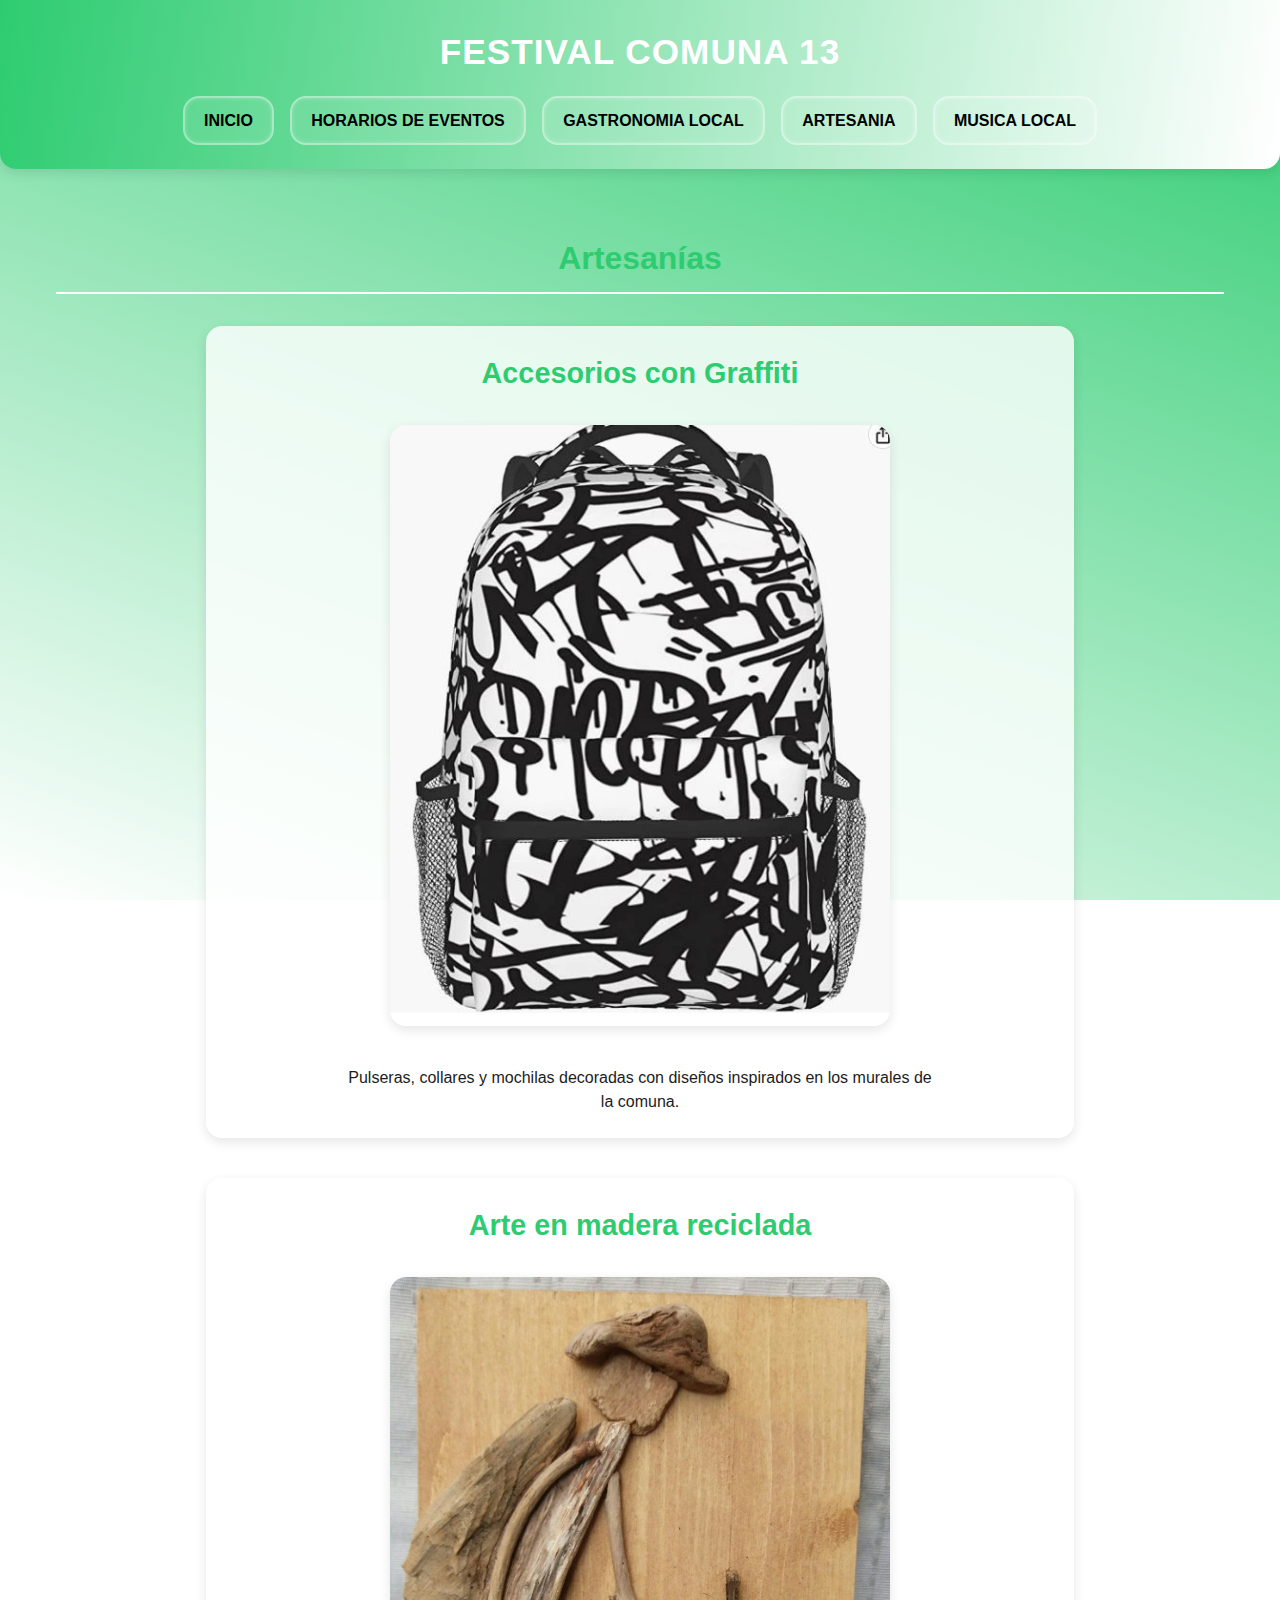
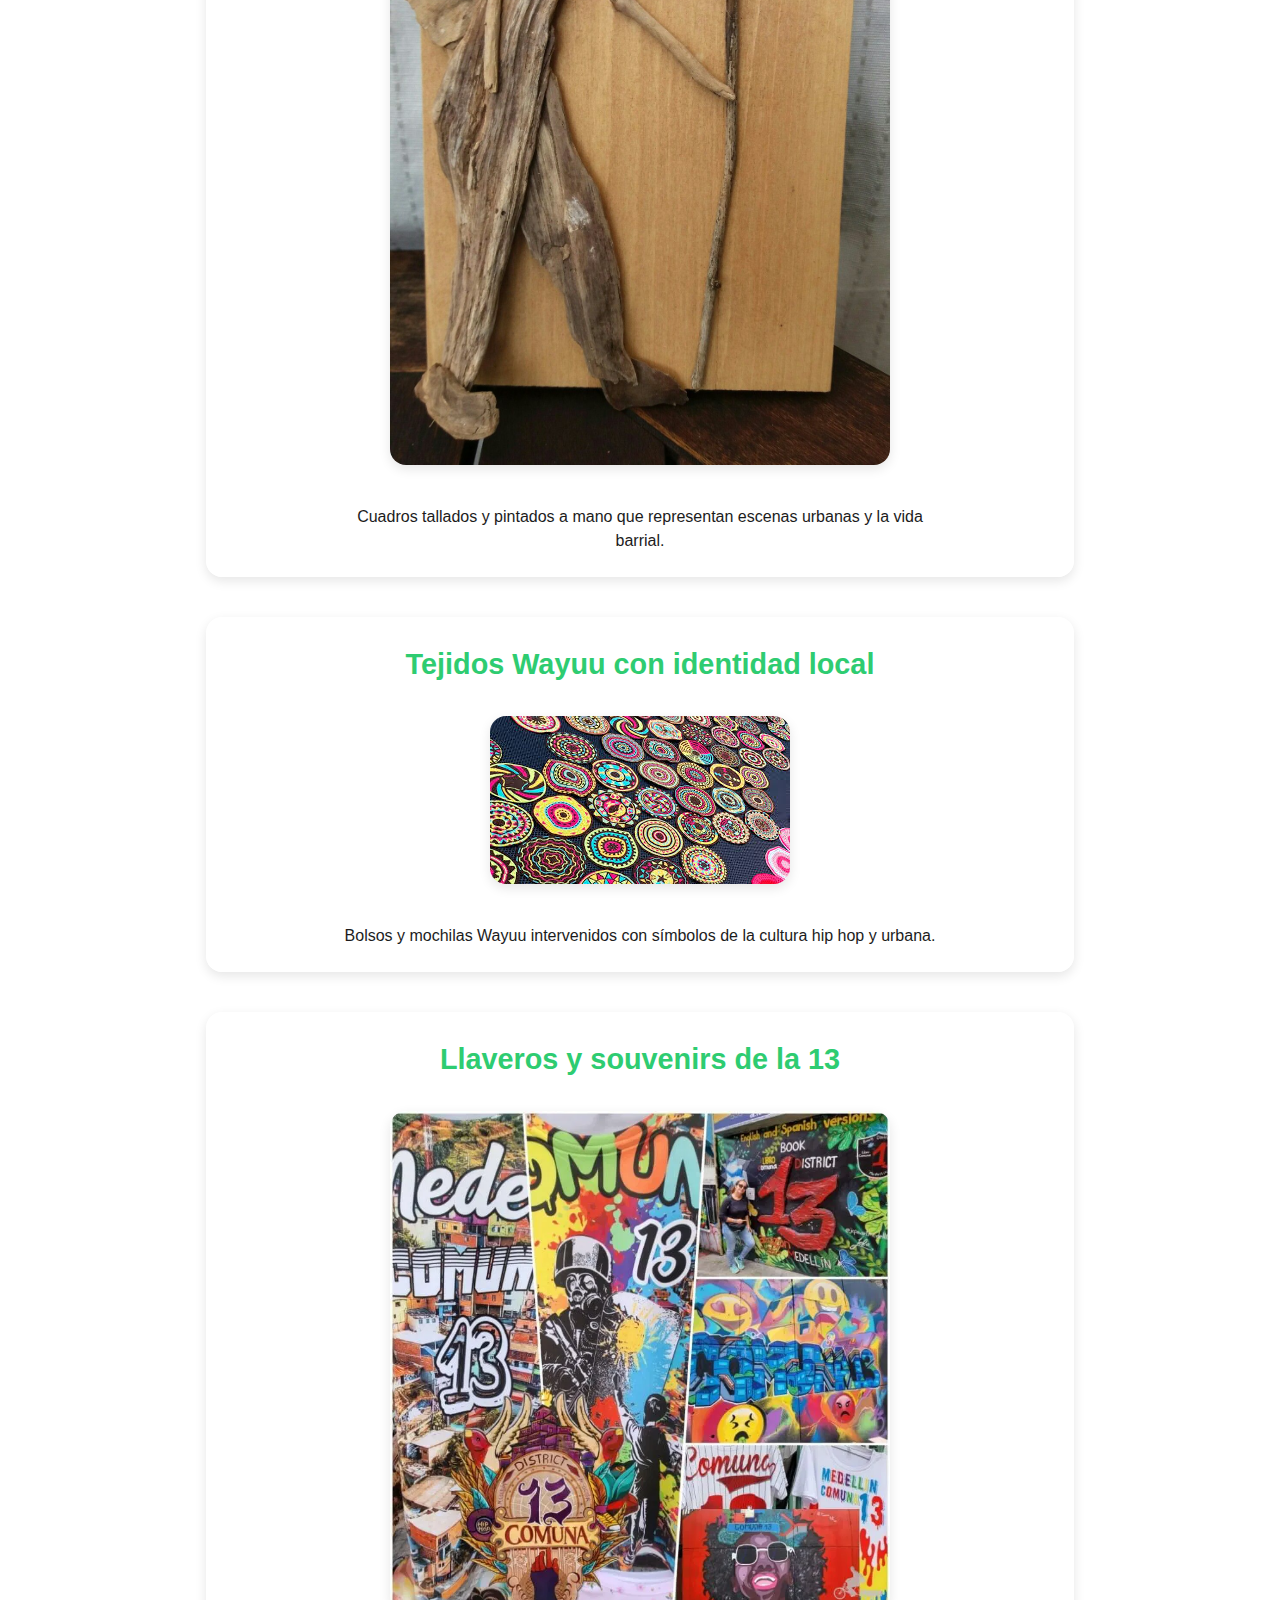
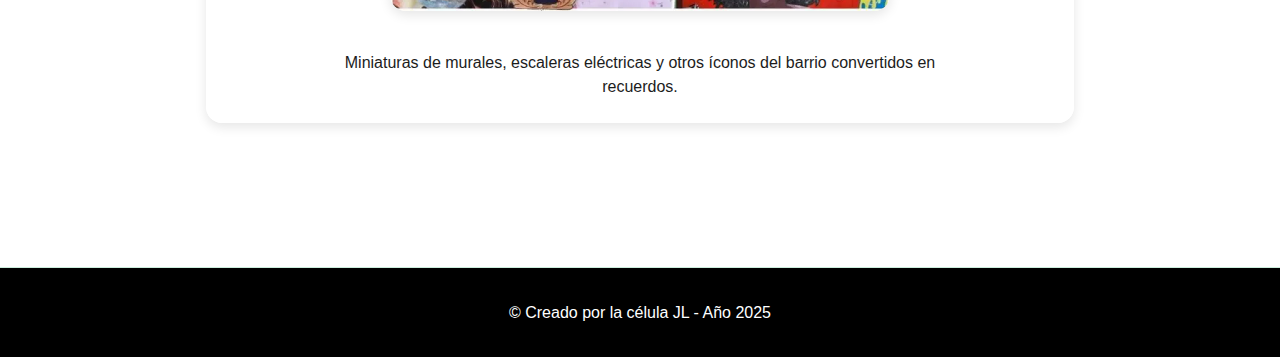
<file: Crafts.html>
<!DOCTYPE html>
<html lang="es">
<head>
  <meta charset="UTF-8" />
  <meta name="viewport" content="width=device-width, initial-scale=1" />
  <title>Artesanía - Comuna 13</title>
  <link rel="stylesheet" href="style.css" />
</head>
<body class="body">

  <header class="header">
    <h1 class="header__title">FESTIVAL COMUNA 13</h1>
    <nav class="nav">
      <ul class="nav__list">
        <li class="nav__item"><a class="nav__link" href="index.html">INICIO</a></li>
        <li class="nav__item"><a class="nav__link" href="schedule.html">HORARIOS DE EVENTOS</a></li>
        <li class="nav__item"><a class="nav__link" href="Food.html">GASTRONOMIA LOCAL</a></li>
        <li class="nav__item"><a class="nav__link" href="Crafts.html">ARTESANIA</a></li>
        <li class="nav__item"><a class="nav__link" href="Music.html">MUSICA LOCAL</a></li>
      </ul>
    </nav>
  </header>

  <main class="main">
    <h2 class="main__subtitulo">Artesanías</h2>
    <section class="crafts">
      <div class="crafts__list">

        <article class="craft">
          <h2 class="craft__name">Accesorios con Graffiti</h2>
          <div class="craft__media">
            <img class="craft__image" src="Pics/BolsoGraf.webp" alt="Accesorios de graffiti" />
          </div>
          <p class="craft__description">Pulseras, collares y mochilas decoradas con diseños inspirados en los murales de la comuna.</p>
        </article>

        <article class="craft">
          <h2 class="craft__name">Arte en madera reciclada</h2>
          <div class="craft__media">
            <img class="craft__image" src="Pics/madera.jpg" alt="Arte en madera reciclada" />
          </div>
          <p class="craft__description">Cuadros tallados y pintados a mano que representan escenas urbanas y la vida barrial.</p>
        </article>

        <article class="craft">
          <h2 class="craft__name">Tejidos Wayuu con identidad local</h2>
          <div class="craft__media">
            <img class="craft__image" src="Pics/Wayuu.jpeg" alt="Tejidos Wayuu urbanos" />
          </div>
          <p class="craft__description">Bolsos y mochilas Wayuu intervenidos con símbolos de la cultura hip hop y urbana.</p>
        </article>

        <article class="craft">
          <h2 class="craft__name">Llaveros y souvenirs de la 13</h2>
          <div class="craft__media">
            <img class="craft__image" src="Pics/Souvenirs.webp" alt="Souvenirs de la Comuna 13" />
          </div>
          <p class="craft__description">Miniaturas de murales, escaleras eléctricas y otros íconos del barrio convertidos en recuerdos.</p>
        </article>

      </div>
    </section>
  </main>

  <footer class="footer">
    <p class="footer__text">&copy; Creado por la célula JL - Año 2025</p>
  </footer>

</body>
</html>
</file>
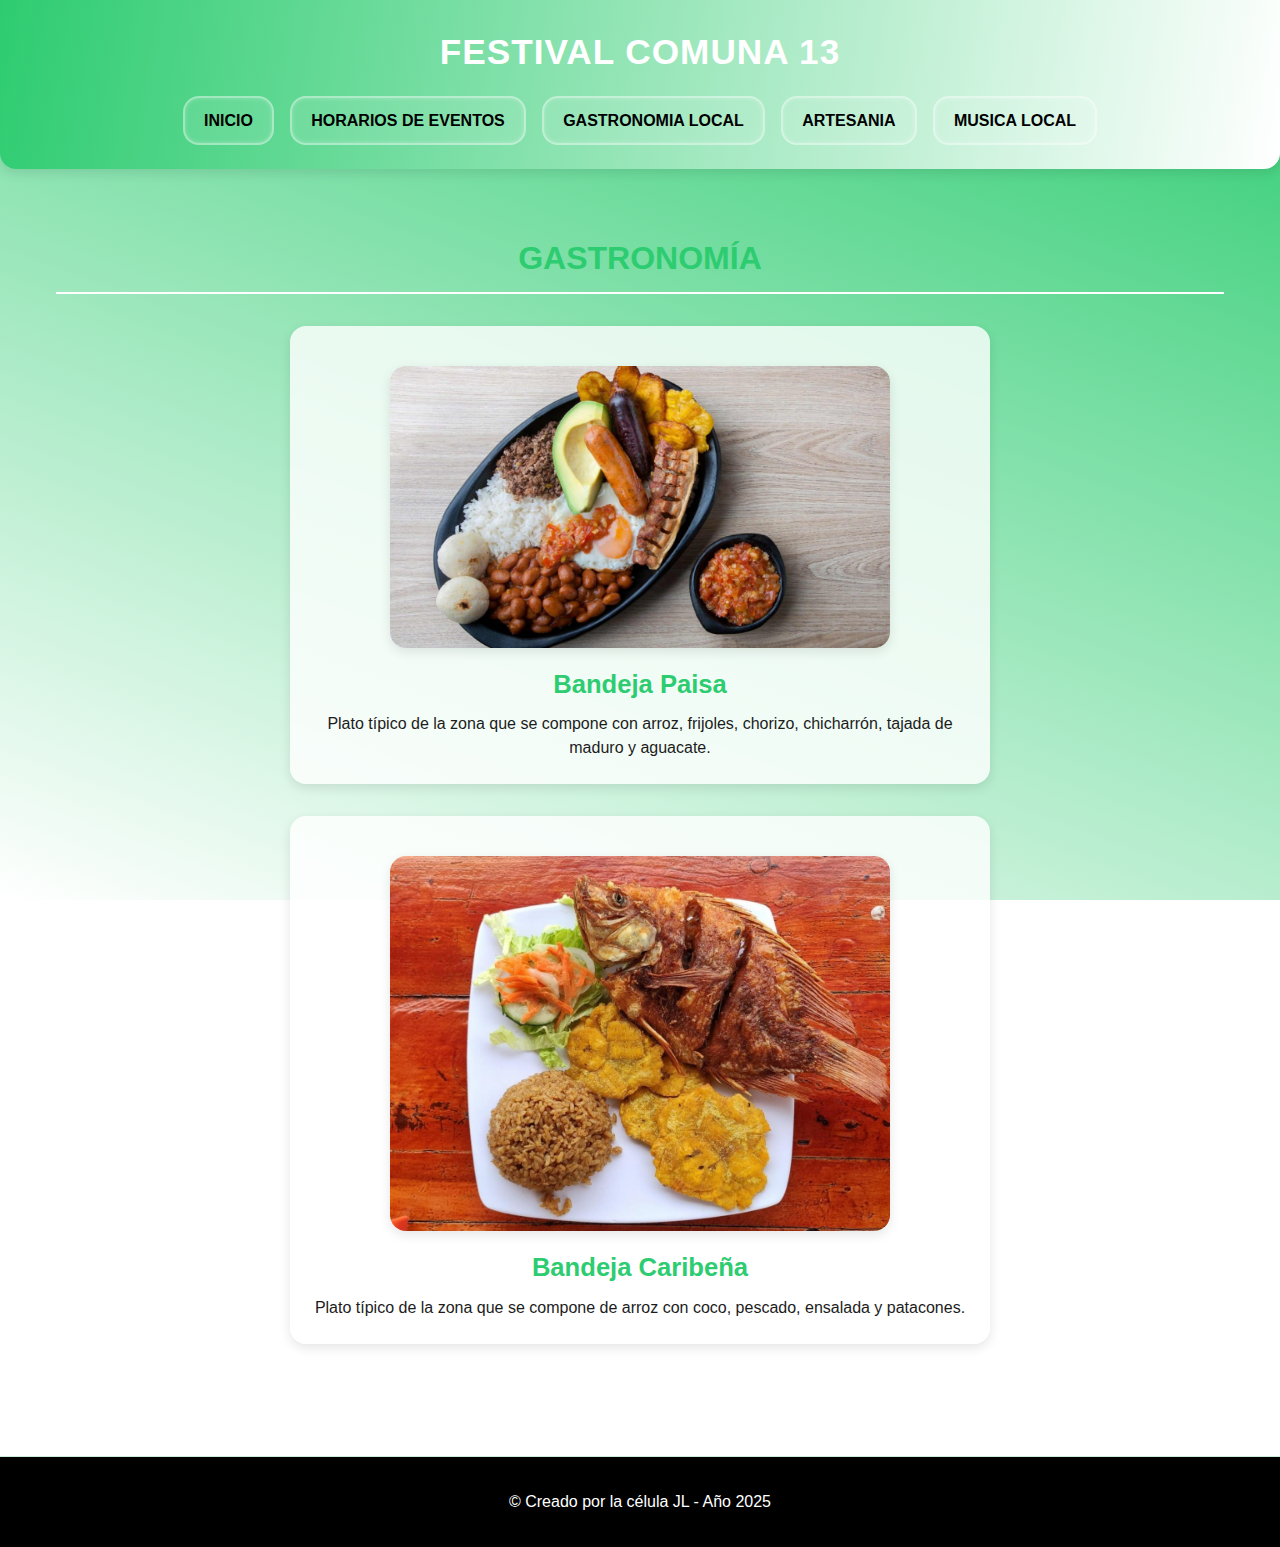
<file: Food.html>
<!DOCTYPE html>
<html lang="es">
<head>
    <meta charset="UTF-8" />
    <meta name="viewport" content="width=device-width, initial-scale=1" />
    <title>GASTRONOMIA</title>
    <link rel="stylesheet" href="style.css" />
</head>
<body class="body">

    <header class="header">
        <h1 class="header__title">FESTIVAL COMUNA 13</h1>
        <nav class="nav">
            <ul class="nav__list">
                <li class="nav__item"><a class="nav__link" href="index.html">INICIO</a></li>
                <li class="nav__item"><a class="nav__link" href="schedule.html">HORARIOS DE EVENTOS</a></li>
                <li class="nav__item"><a class="nav__link" href="Food.html">GASTRONOMIA LOCAL</a></li>
                <li class="nav__item"><a class="nav__link" href="Crafts.html">ARTESANIA</a></li>
                <li class="nav__item"><a class="nav__link" href="Music.html">MUSICA LOCAL</a></li>
            </ul>
        </nav>
    </header>

    <main class="main">
        <h2 class="main__subtitulo">GASTRONOMÍA</h2>
        <section class="card">

            <article class="card__item">
                <div class="card__media">
                    <img class="card__imagen" src="Pics/Paisa.jpg" alt="Bandeja Paisa" />
                </div>
                <h2 class="card__subtitulo">Bandeja Paisa</h2>
                <p class="card__descripcion">Plato típico de la zona que se compone con arroz, frijoles, chorizo, chicharrón, tajada de maduro y aguacate.</p>
            </article>

            <article class="card__item">
                <div class="card__media">
                    <img class="card__imagen" src="Pics/bandejaCari.jpg" alt="Bandeja Caribeña" />
                </div>
                <h2 class="card__subtitulo">Bandeja Caribeña</h2>
                <p class="card__descripcion">Plato típico de la zona que se compone de arroz con coco, pescado, ensalada y patacones.</p>
            </article>

        </section>
    </main>

    <footer class="footer">
        <p class="footer__text">&copy; Creado por la célula JL - Año 2025</p>
    </footer>
    
</body>
</html>
</file>
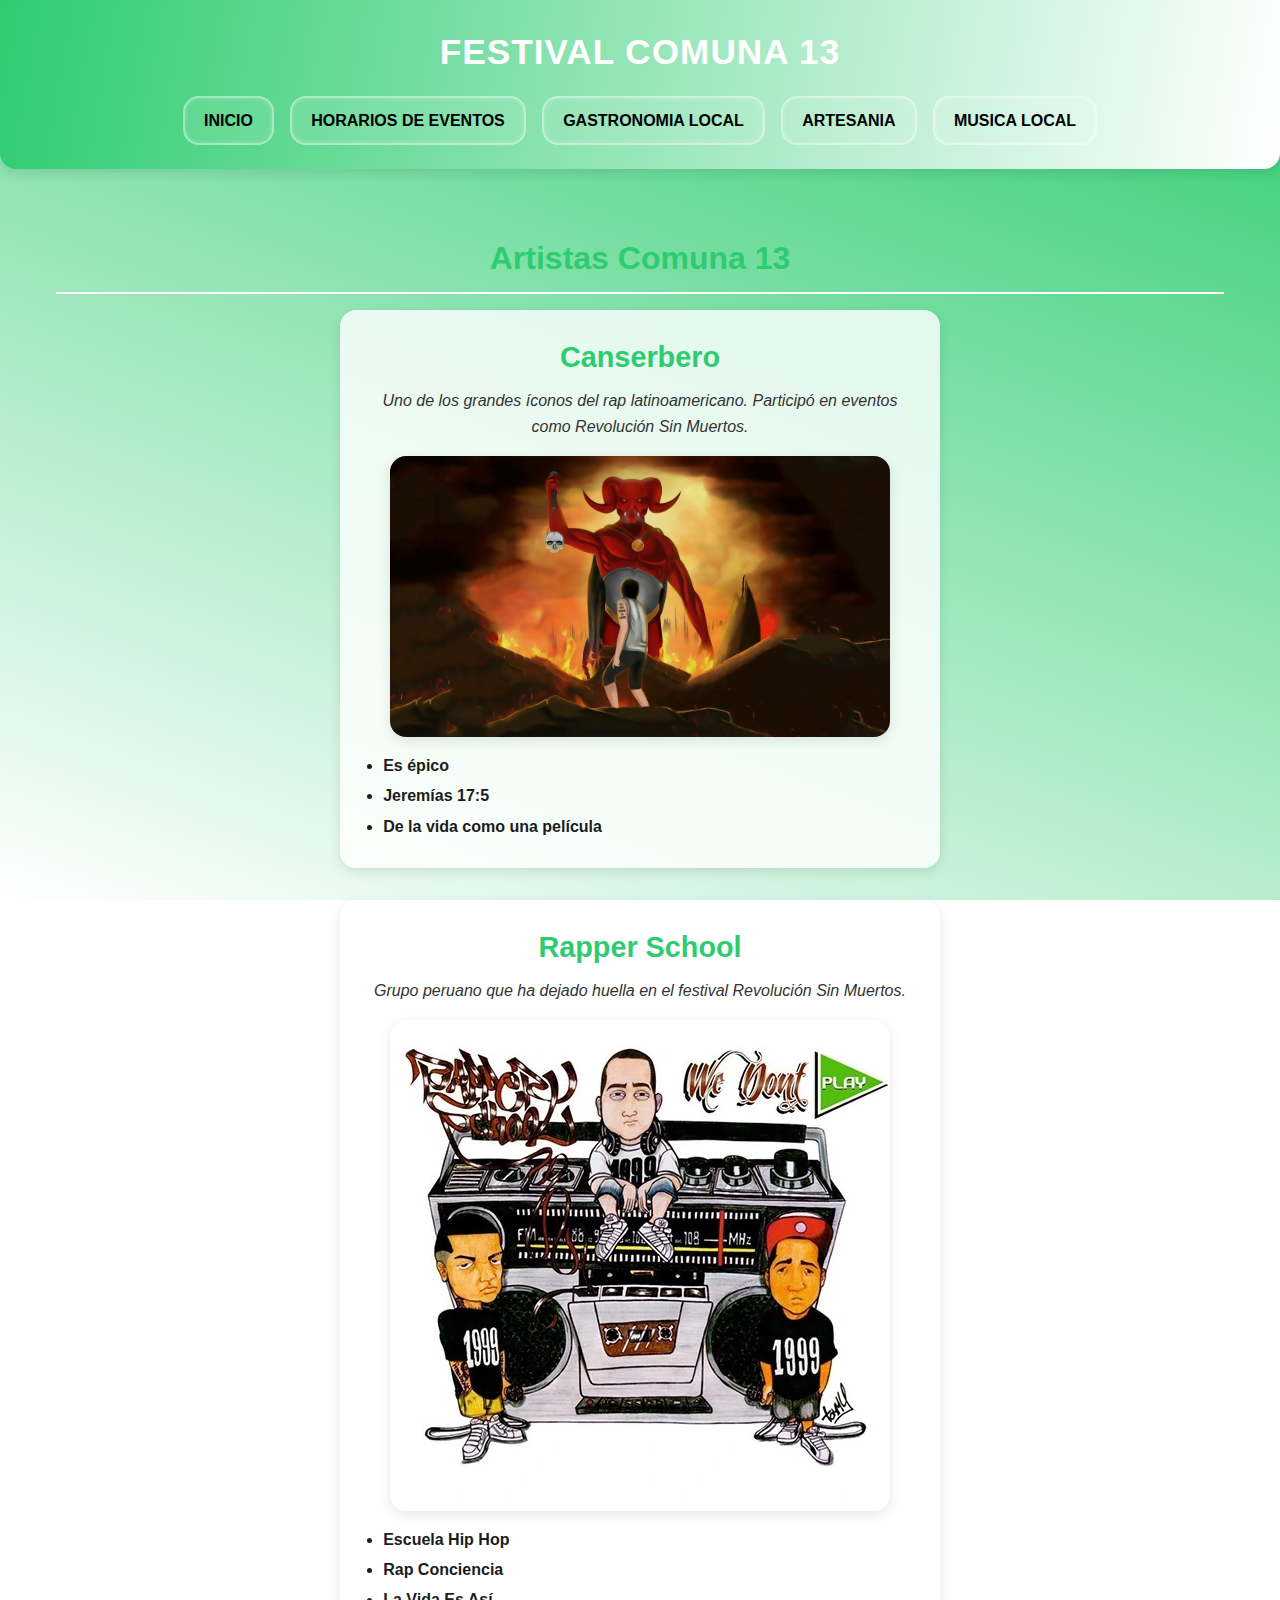
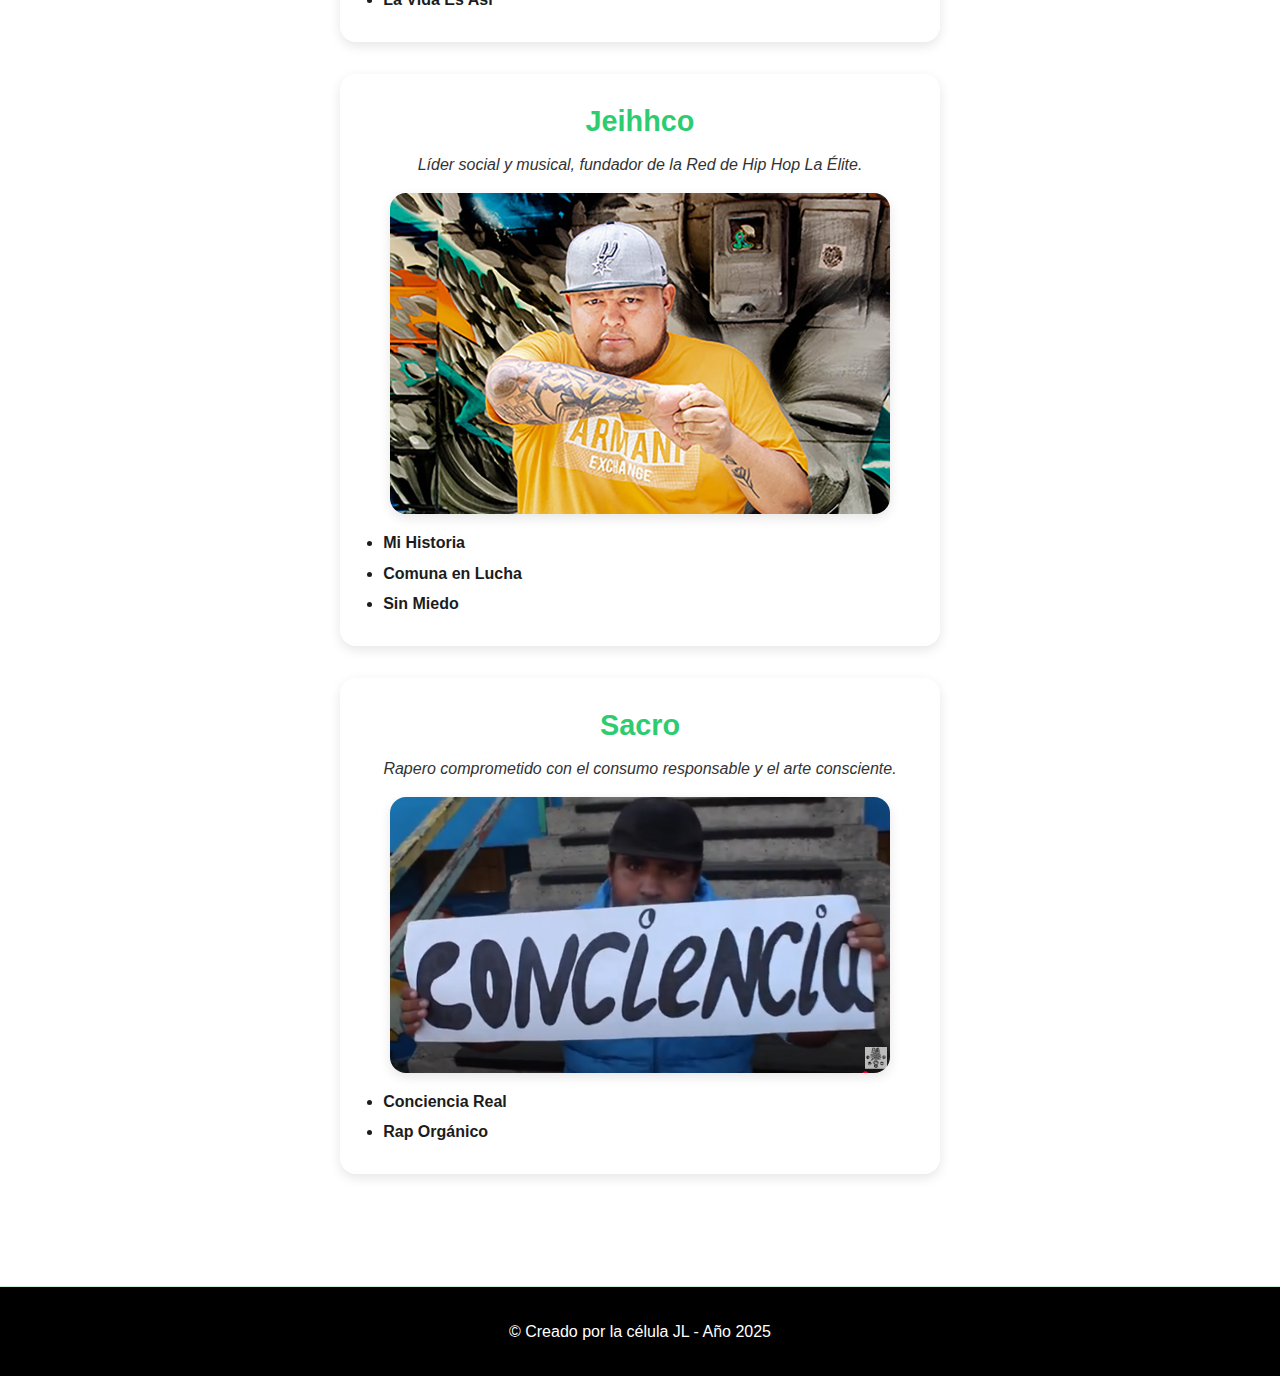
<file: Music.html>
<!DOCTYPE html>
<html lang="es">
<head>
  <meta charset="UTF-8" />
  <meta name="viewport" content="width=device-width, initial-scale=1" />
  <title>Music - Comuna 13</title>
  <link rel="stylesheet" href="style.css" />
</head>
<body class="body">

  <header class="header">
    <h1 class="header__title">FESTIVAL COMUNA 13</h1>
    <nav class="nav">
      <ul class="nav__list">
        <li class="nav__item"><a class="nav__link" href="index.html">INICIO</a></li>
        <li class="nav__item"><a class="nav__link" href="schedule.html">HORARIOS DE EVENTOS</a></li>
        <li class="nav__item"><a class="nav__link" href="Food.html">GASTRONOMIA LOCAL</a></li>
        <li class="nav__item"><a class="nav__link" href="Crafts.html">ARTESANIA</a></li>
        <li class="nav__item"><a class="nav__link" href="Music.html">MUSICA LOCAL</a></li>
      </ul>
    </nav>
  </header>

  <main class="main">
    <section class="music">
      <h2 class="main__subtitulo">Artistas Comuna 13</h2>
      <div class="music__list">

        <article class="artist">
          <h2 class="artist__name">Canserbero</h2>
          <p class="artist__bio">Uno de los grandes íconos del rap latinoamericano. Participó en eventos como Revolución Sin Muertos.</p>
          <div class="artist__media">
            <img class="artist__image" src="Pics/EsEpico.jpg" alt="Canserbero - Es épico" />
          </div>
          <ul class="artist__songs">
            <li class="artist__song">Es épico</li>
            <li class="artist__song">Jeremías 17:5</li>
            <li class="artist__song">De la vida como una película</li>
          </ul>
        </article>

        <article class="artist">
          <h2 class="artist__name">Rapper School</h2>
          <p class="artist__bio">Grupo peruano que ha dejado huella en el festival Revolución Sin Muertos.</p>
          <div class="artist__media">
            <img class="artist__image" src="Pics/EscuelaHipHop.webp" alt="Rapper School - Escuela Hip Hop" />
          </div>
          <ul class="artist__songs">
            <li class="artist__song">Escuela Hip Hop</li>
            <li class="artist__song">Rap Conciencia</li>
            <li class="artist__song">La Vida Es Así</li>
          </ul>
        </article>

        <article class="artist">
          <h2 class="artist__name">Jeihhco</h2>
          <p class="artist__bio">Líder social y musical, fundador de la Red de Hip Hop La Élite.</p>
          <div class="artist__media">
            <img class="artist__image" src="Pics/Jeihhco.jpg" alt="Jeihhco - Comuna en Lucha" />
          </div>
          <ul class="artist__songs">
            <li class="artist__song">Mi Historia</li>
            <li class="artist__song">Comuna en Lucha</li>
            <li class="artist__song">Sin Miedo</li>
          </ul>
        </article>

        <article class="artist">
          <h2 class="artist__name">Sacro</h2>
          <p class="artist__bio">Rapero comprometido con el consumo responsable y el arte consciente.</p>
          <div class="artist__media">
            <img class="artist__image" src="Pics/SacroCons.png" alt="Sacro - Conciencia Real" />
          </div>
          <ul class="artist__songs">
            <li class="artist__song">Conciencia Real</li>
            <li class="artist__song">Rap Orgánico</li>
          </ul>
        </article>

      </div>
    </section>
  </main>

  <footer class="footer">
    <p class="footer__text">&copy; Creado por la célula JL - Año 2025</p>
  </footer>

</body>
</html>
</file>
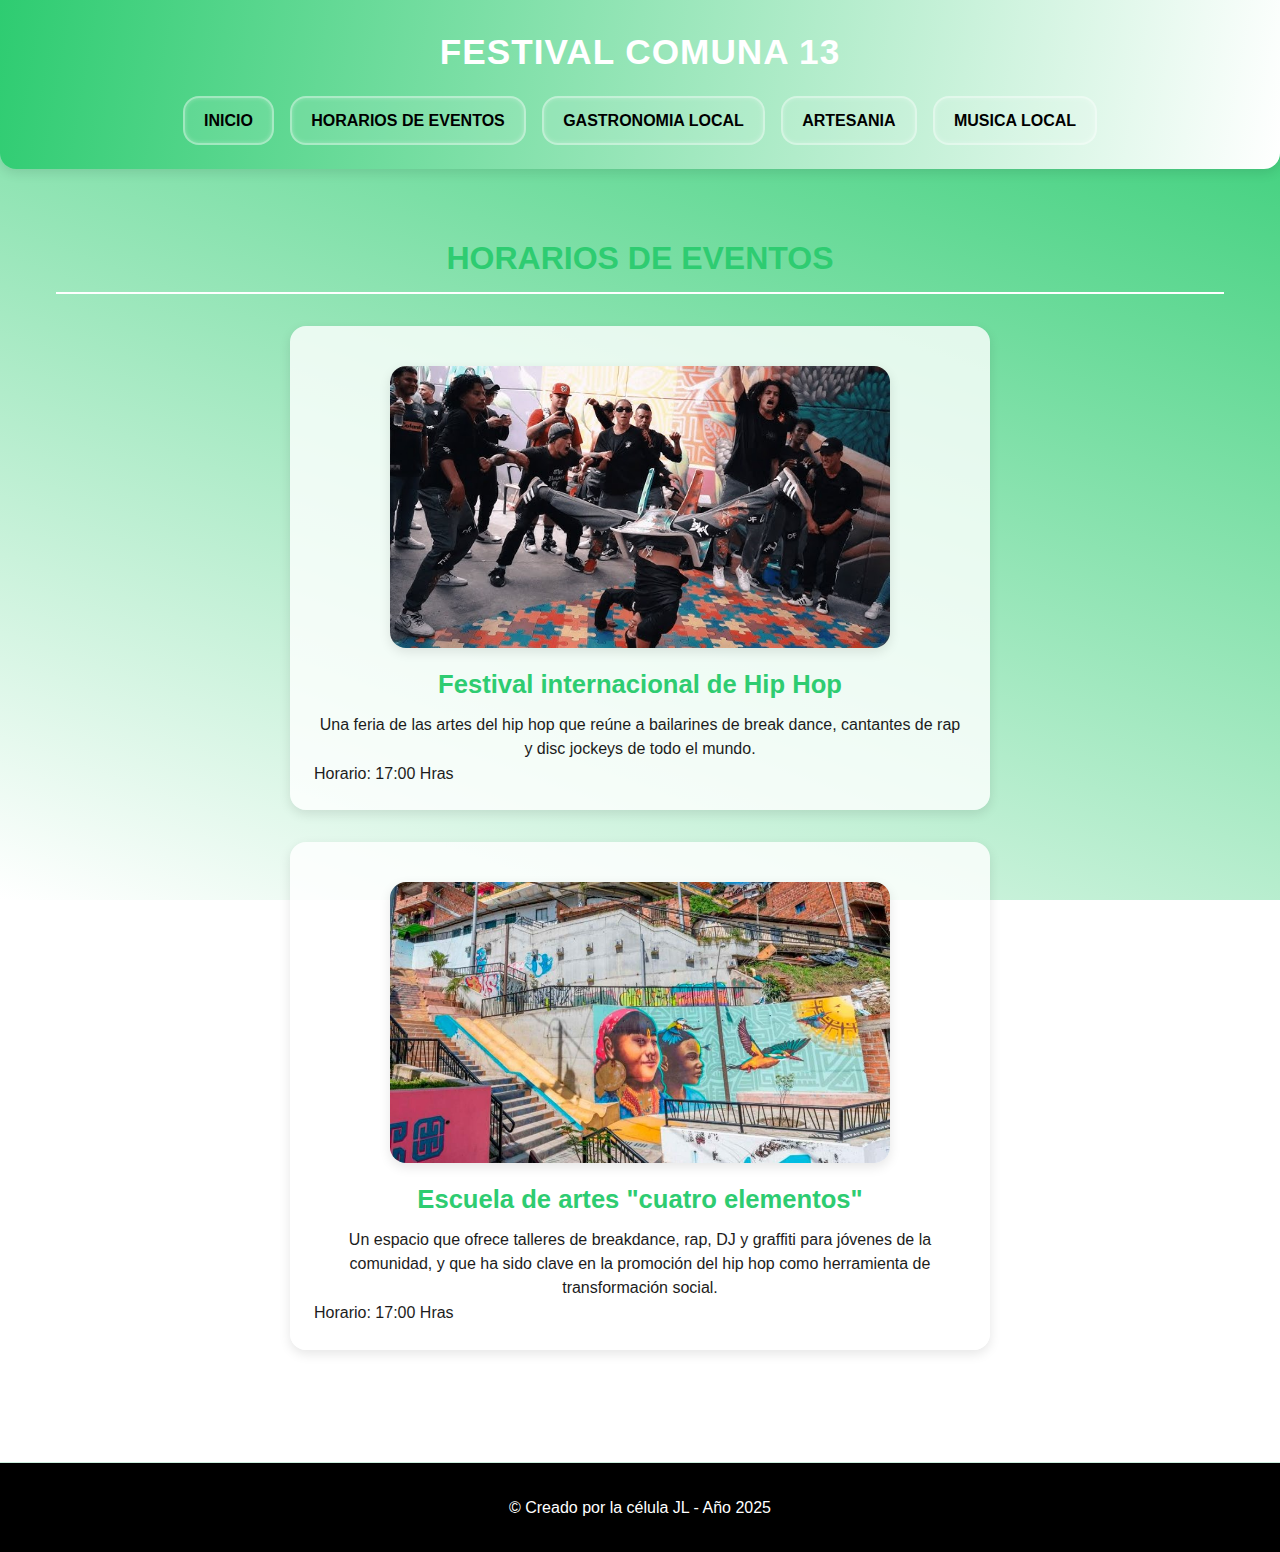
<file: schedule.html>
<!DOCTYPE html>
<html lang="es">
<head>
    <meta charset="UTF-8">
    <meta name="viewport" content="width=device-width, initial-scale=1.0">
    <title>HORARIOS</title>
    <link rel="stylesheet" href="style.css">
</head>
<body class="body">

    <header class="header">
        <h1 class="header__title">FESTIVAL COMUNA 13</h1>
            <nav class="nav">
                <ul class="nav__list">
                    <li class="nav__item">
                    <a class="nav__link" href="index.html">INICIO</a>
                    </li>
                    <li class="nav__item">
                    <a class="nav__link" href="schedule.html">HORARIOS DE EVENTOS</a>
                    </li>
                    <li class="nav__item">
                    <a class="nav__link" href="Food.html">GASTRONOMIA LOCAL</a>
                    </li>
                    <li class="nav__item">
                    <a class="nav__link" href="Crafts.html">ARTESANIA</a>
                    </li>
                    <li class="nav__item">
                    <a class="nav__link" href="Music.html">MUSICA LOCAL</a>
                    </li>
                </ul>
            </nav>
    </header>

    <main class="main">
        <h2 class="main__subtitulo">HORARIOS DE EVENTOS</h2>
        <section class="card">
            <div class="card__item">
                <div class="card__media">
                <img class="card__imagen" src="Pics/baile.jpg" alt="festival internacional de hip hop">
                </div>

                <h2 class="card__subtitulo">Festival internacional de Hip Hop</h2>
                <p class="card__descripcion"> Una feria de las artes del hip hop que reúne a bailarines de break dance, cantantes de rap y disc jockeys de todo el mundo.
                </p>
                <p class="card__horario">Horario: 17:00 Hras</p>
            </div>

            <div class="card__item">
                <div class="card__media">
                <img class="card__imagen" src="Pics/Escuela.jpg" alt="Escuela de artes">
                </div>
                <h2 class="card__subtitulo">Escuela de artes "cuatro elementos"</h2>
                <p class="card__descripcion"> 
                    Un espacio que ofrece talleres de breakdance, rap, DJ y graffiti para jóvenes de la comunidad, y que ha sido clave en la promoción del hip hop como herramienta de transformación social.
                </p>
                <p class="card__horario">Horario: 17:00 Hras</p>
            </div>
        </section>
    </main>

  <footer class="footer">
      <p class="footer__text">&copy; Creado por la célula JL - Año 2025</p>
  </footer>
    
</body>
</html>
</file>
<file: style.css>
:root {
  --color-principal: #2ecc71;
  --color-secundario: #ffffff;
  --color-fondo: #ffffff;
  --color-texto: #1c1c1c;
  --color-footer:rgb(0, 0, 0);
  --gradiente: linear-gradient(200deg, var(--color-principal), var(--color-secundario));
  --gradiente2: linear-gradient(100deg, var(--color-principal), var(--color-secundario));
  --sombra: 0 4px 12px rgba(0, 0, 0, 0.1);
  --sombra-suave: 0 2px 8px rgba(0, 0, 0, 0.05);
  --radio: 16px;
  --transicion: all 0.3s ease;
  --max-width: 1200px;
  --padding-contenido: 2rem;
  --borde-nav: 2px solid rgba(255, 255, 255, 0.4);
}

* {
  box-sizing: border-box;
  margin: 0;
  padding: 0;
}

body {
  font-family: 'Segoe UI', sans-serif;
  background: var(--gradiente);
  color: var(--color-texto);
  line-height: 1.6;
  background-attachment: fixed;
  background-size: cover;
  background-repeat: no-repeat;
}

a {
  text-decoration: none;
  color: inherit;
}

img {
  max-width: 100%;
  display: block;
  border-radius: var(--radio);
  box-shadow: var(--sombra-suave);
}

.nav__list {
  display: flex;
  justify-content: center;
  gap: 1rem;
  padding: 0;
  margin: 0;
  list-style: none;
  overflow-x: auto;
}

.nav__item {
}

.nav__link {
  display: inline-block;
  padding: 0.6rem 1.2rem;
  color: black;
  background-color: rgba(255, 255, 255, 0.1);
  border: 2px solid rgba(255, 255, 255, 0.4);
  border-radius: var(--radio);
  font-weight: 600;
  white-space: nowrap;
  transition: var(--transicion);
  box-shadow: inset 0 0 4px rgba(255, 255, 255, 0.3);
}

.nav__link:hover {
  color: var(--color-secundario);
  transform: scale(1.05);
  box-shadow: 0 0 10px rgba(0, 0, 0, 0.15);
}

.main__section {
  background-color: #f8fff9;
  border-radius: var(--radio);
  box-shadow: var(--sombra);
  padding: 2rem;
  margin-bottom: 2.5rem;
  border: 1px solid #d9f5e4;
  transition: var(--transicion);
}

.main__section:hover {
  transform: translateY(-4px);
  box-shadow: 0 8px 20px rgba(0, 0, 0, 0.1);
}

.main__subtitulo {
  text-align: center;
  color: var(--color-principal);
  font-size: 2rem;
  margin-bottom: 1rem;
  border-bottom: 2px solid var(--color-secundario);
  padding-bottom: 0.5rem;
}

body {
  font-family: 'Segoe UI', sans-serif;
  background: var(--gradiente);
  color: var(--color-texto);
  line-height: 1.6;
  background-attachment: fixed;
  background-size: cover;
  background-repeat: no-repeat;
  margin: 0;
  padding: 0;
}

.header {
  background: var(--gradiente2);
  padding: 1.5rem 1rem;
  box-shadow: var(--sombra);
  border-bottom-left-radius: var(--radio);
  border-bottom-right-radius: var(--radio);
  margin-bottom: 2rem;
}


.header {
  background: var(--gradiente2);
  padding: 1.5rem 1rem;
  box-shadow: var(--sombra);
  border-bottom-left-radius: var(--radio);
  border-bottom-right-radius: var(--radio);
}

.header__title {
  text-align: center;
  color: #fff;
  font-size: 2.2rem;
  font-weight: 700;
  letter-spacing: 1px;
  margin-bottom: 1rem;
}

.header__nav {
  display: flex;
  justify-content: center;
  flex-wrap: nowrap;
  overflow-x: auto;
  gap: 1.5rem;
  padding-bottom: 0.5rem;
}

.header__link {
  color: #fff;
  padding: 0.6rem 1.2rem;
  background-color: rgba(255, 255, 255, 0.1);
  border-radius: var(--radio);
  border: var(--borde-nav);
  font-weight: 500;
  white-space: nowrap;
  transition: var(--transicion);
  box-shadow: inset 0 0 4px rgba(255, 255, 255, 0.3);
}

.header__link:hover {
  background-color: #fff;
  color: var(--color-secundario);
  transform: scale(1.05);
  box-shadow: 0 0 10px rgba(0, 0, 0, 0.15);
}

.main {
  padding: var(--padding-contenido) 1rem;
  max-width: var(--max-width);
  margin: 0 auto;
}

.main__section {
  background-color: #f8fff9;
  border-radius: var(--radio);
  box-shadow: var(--sombra);
  padding: 2rem;
  margin-bottom: 2.5rem;
  transition: var(--transicion);
  border: 1px solid #d9f5e4;
}

.main__section:hover {
  transform: translateY(-4px);
  box-shadow: 0 8px 20px rgba(0, 0, 0, 0.1);
}

.main__title {
  font-size: 2rem;
  color: var(--color-principal);
  margin-bottom: 1rem;
  text-align: center;
  border-bottom: 2px solid var(--color-secundario);
  padding-bottom: 0.5rem;
}

.main__text {
  font-size: 1.15rem;
  text-align: justify;
  color: var(--color-texto);
  line-height: 1.8;
}

.footer {
  background-color: var(--color-footer);
  padding: 2rem 1rem;
  text-align: center;
  font-size: 1rem;
  color: var(--color-secundario);
  margin-top: 3rem;
  border-top: 1px solid #cceedd;
}

.footer__info {
  margin-bottom: 0.8rem;
}

.footer__credits {
  font-weight: bold;
}

@media (min-width: 768px) {
  .main__title {
    font-size: 2.4rem;
  }

  .main__text {
    font-size: 1.25rem;
  }

  .header__link {
    font-size: 1.05rem;
  }
}

.artist__image,
.card__imagen,
.craft__image {
  width: 500px;
  height: auto;
  border-radius: var(--radio);
  box-shadow: var(--sombra);
  margin: 1rem auto;
}


.artist {
  background-color: #ffffffcc; /* Blanco con transparencia para que se vea bien sobre el fondo */
  border-radius: var(--radio);
  box-shadow: var(--sombra);
  padding: 1.5rem;
  margin-bottom: 2rem;
  max-width: 600px;
  margin-left: auto;
  margin-right: auto;
  transition: var(--transicion);
}

.artist:hover {
  box-shadow: 0 12px 24px rgba(0, 0, 0, 0.15);
  transform: translateY(-5px);
}

.artist__name {
  color: var(--color-principal);
  font-size: 1.8rem;
  margin-bottom: 0.5rem;
  text-align: center;
}

.artist__bio {
  font-style: italic;
  margin-bottom: 1rem;
  color: #333;
  text-align: center;
}

.artist__media {
  text-align: center;
  margin-bottom: 1rem;
}

.artist__songs {
  list-style-type: disc;
  padding-left: 1.2rem;
  color: var(--color-texto);
  font-weight: 600;
}

.artist__song {
  margin-bottom: 0.3rem;
}


.card {
  max-width: 700px;
  margin: 2rem auto;
  display: flex;
  flex-direction: column;
  gap: 2rem;
}

.card__item {
  background-color: #ffffffcc;
  border-radius: var(--radio);
  box-shadow: var(--sombra);
  padding: 1.5rem;
  transition: var(--transicion);
}

.card__item:hover {
  box-shadow: 0 12px 24px rgba(0,0,0,0.15);
  transform: translateY(-5px);
}

.card__media {
  text-align: center;
  margin-bottom: 1rem;
}

.card__imagen {
  max-width: 100%;
  border-radius: var(--radio);
}

.card__subtitulo {
  color: var(--color-principal);
  font-size: 1.6rem;
  margin-bottom: 0.5rem;
  text-align: center;
}

.card__descripcion {
  font-size: 1rem;
  line-height: 1.5;
  color: var(--color-texto);
  text-align: center;
}

.crafts {
  max-width: 900px;
  margin: 0 auto 3rem auto;
  padding: 1rem;
  display: flex;
  flex-direction: column;
  gap: 2rem;
}

.crafts__list {
  display: flex;
  flex-direction: column;
  gap: 2.5rem;
}

.craft {
  background-color: #ffffffcc; /* Blanco con algo de transparencia */
  border-radius: var(--radio);
  box-shadow: var(--sombra);
  padding: 1.5rem 2rem;
  transition: var(--transicion);
  display: flex;
  flex-direction: column;
  align-items: center;
  text-align: center;
}

.craft:hover {
  box-shadow: 0 12px 24px rgba(0,0,0,0.15);
  transform: translateY(-5px);
}

.craft__name {
  color: var(--color-principal);
  font-size: 1.8rem;
  margin-bottom: 0.8rem;
  font-weight: 700;
}

.craft__description {
  font-size: 1rem;
  line-height: 1.5;
  color: var(--color-texto);
  max-width: 600px;
  margin: 0.5rem auto 0 auto;
}

.craft__media {
  margin-bottom: 1rem;
}

.craft__image {
  width: 100%;
  max-width: 500px;
  height: auto;
  border-radius: var(--radio);
  box-shadow: var(--sombra);
}
</file>
